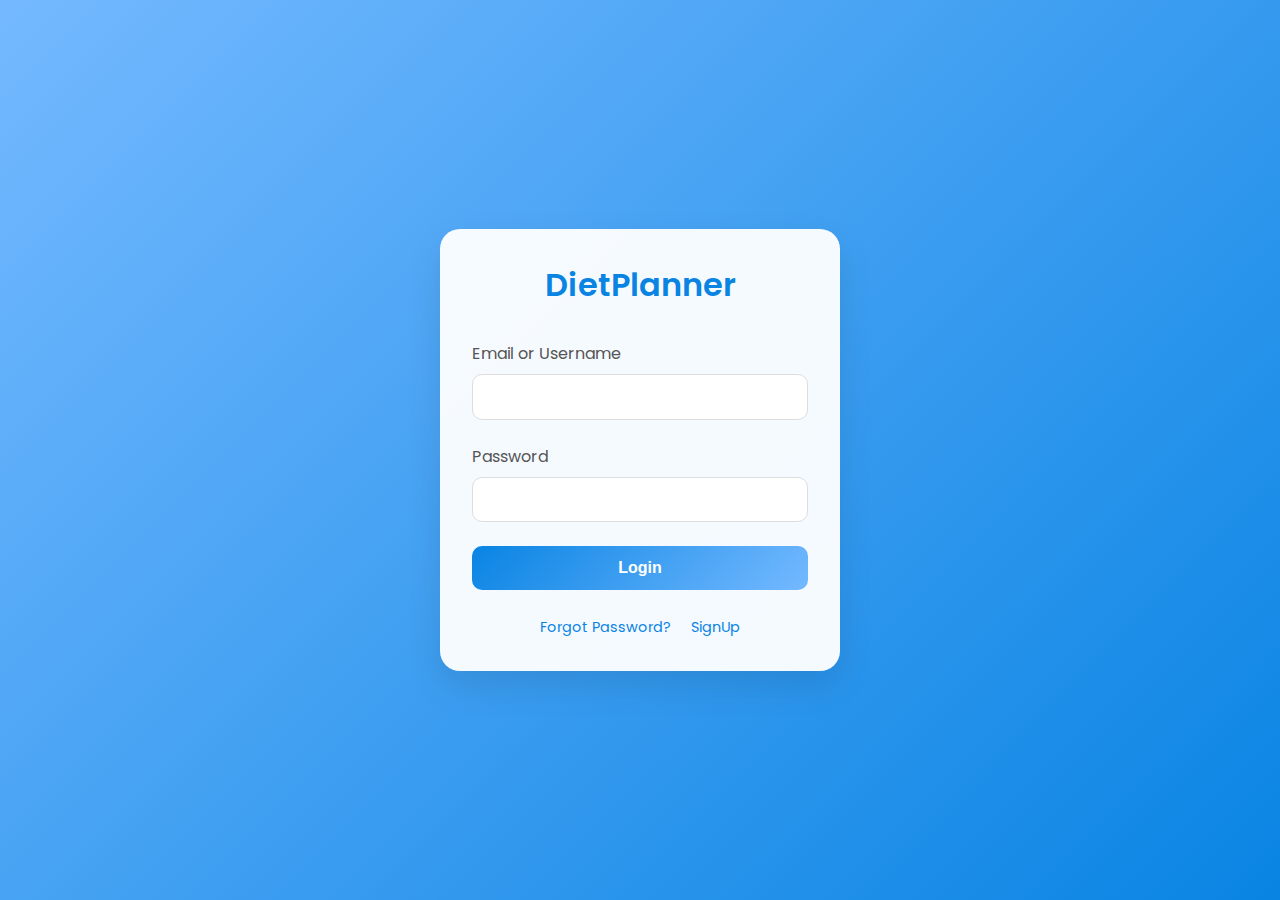
<file: template/login.html>
<!DOCTYPE html>
<html lang="en">
<head>
    <meta charset="UTF-8">
    <meta name="viewport" content="width=device-width, initial-scale=1.0">
    <title>Login - Diet Planning System</title>
    <link href="https://fonts.googleapis.com/css2?family=Poppins:wght@300;400;600&display=swap" rel="stylesheet">
    <style>
        * {
            margin: 0;
            padding: 0;
            box-sizing: border-box;
        }

        body {
            font-family: 'Poppins', sans-serif;
            background: linear-gradient(135deg, #74b9ff, #0984e3);
            min-height: 100vh;
            display: flex;
            justify-content: center;
            align-items: center;
            color: #333;
        }

        .login-container {
            background: rgba(255, 255, 255, 0.95);
            padding: 2rem;
            border-radius: 20px;
            box-shadow: 0 15px 35px rgba(0, 0, 0, 0.1);
            width: 100%;
            max-width: 400px;
            animation: fadeIn 0.5s ease-in-out;
        }

        @keyframes fadeIn {
            from {
                opacity: 0;
                transform: translateY(-20px);
            }
            to {
                opacity: 1;
                transform: translateY(0);
            }
        }

        .logo {
            text-align: center;
            margin-bottom: 2rem;
        }

        .logo h1 {
            font-size: 2rem;
            color: #0984e3;
            font-weight: 600;
        }

        .form-group {
            margin-bottom: 1.5rem;
        }

        .form-group label {
            display: block;
            margin-bottom: 0.5rem;
            font-weight: 400;
            color: #555;
        }

        .form-group input {
            width: 100%;
            padding: 0.8rem;
            border: 1px solid #ddd;
            border-radius: 10px;
            font-size: 1rem;
            transition: border-color 0.3s, box-shadow 0.3s;
        }

        .form-group input:focus {
            outline: none;
            border-color: #0984e3;
            box-shadow: 0 0 10px rgba(9, 132, 227, 0.3);
        }

        .btn-login {
            width: 100%;
            padding: 0.8rem;
            background: linear-gradient(135deg, #0984e3, #74b9ff);
            color: #fff;
            border: none;
            border-radius: 10px;
            font-size: 1rem;
            font-weight: 600;
            cursor: pointer;
            transition: transform 0.3s, box-shadow 0.3s;
        }

        .btn-login:hover {
            transform: translateY(-2px);
            box-shadow: 0 5px 15px rgba(9, 132, 227, 0.4);
        }

        .links {
            text-align: center;
            margin-top: 1.5rem;
        }

        .links a {
            color: #0984e3;
            text-decoration: none;
            font-size: 0.9rem;
            margin: 0 0.5rem;
            transition: color 0.3s;
        }

        .links a:hover {
            color: #74b9ff;
        }

        .divider {
            margin: 1rem 0;
            text-align: center;
            position: relative;
        }

        .divider::before {
            content: '';
            position: absolute;
            top: 50%;
            left: 0;
            right: 0;
            height: 1px;
            background: #ddd;
        }

        .divider span {
            background: rgba(255, 255, 255, 0.95);
            padding: 0 1rem;
            color: #777;
            font-size: 0.8rem;
        }

        @media (max-width: 480px) {
            .login-container {
                margin: 1rem;
                padding: 1.5rem;
            }
        }
    </style>
</head>
<body>
    <div class="login-container">
        <div class="logo">
            <h1>DietPlanner</h1>
        </div>
        <form action="#" method="post">
            <div class="form-group">
                <label for="email">Email or Username</label>
                <input type="text" id="email" name="email" required>
            </div>
            <div class="form-group">
                <label for="password">Password</label>
                <input type="password" id="password" name="password" required>
            </div>
            <button type="submit" class="btn-login">Login</button>
        </form>
        <div class="links">
            <a href="resetpassword.html">Forgot Password?</a>
            <a href="signup.html">SignUp</a>
        </div>
    </div>
</body>
</html>
</file>
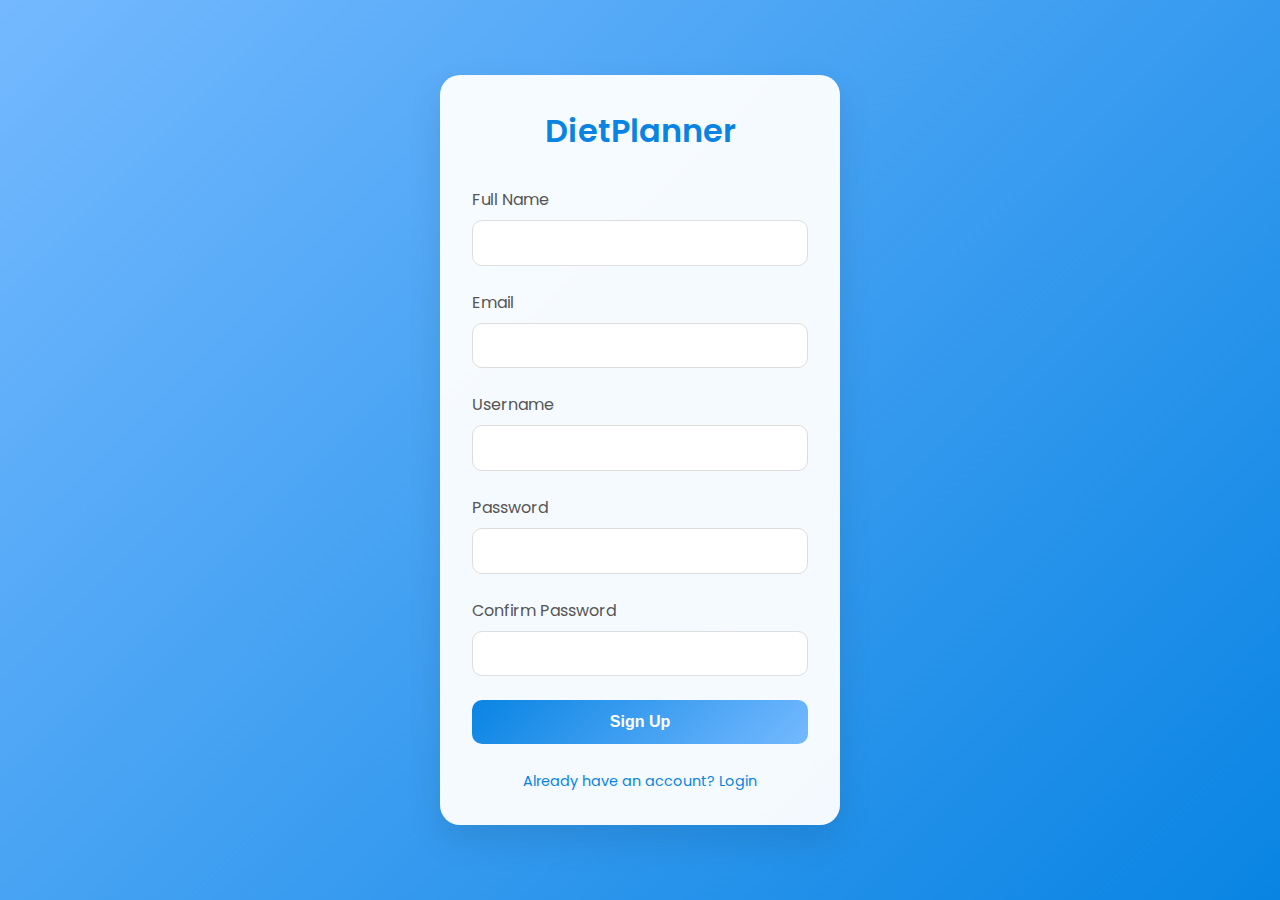
<file: template/signup.html>
<!DOCTYPE html>
<html lang="en">
<head>
    <meta charset="UTF-8">
    <meta name="viewport" content="width=device-width, initial-scale=1.0">
    <title>Sign Up - Diet Planning System</title>
    <link href="https://fonts.googleapis.com/css2?family=Poppins:wght@300;400;600&display=swap" rel="stylesheet">
    <style>
        * {
            margin: 0;
            padding: 0;
            box-sizing: border-box;
        }

        body {
            font-family: 'Poppins', sans-serif;
            background: linear-gradient(135deg, #74b9ff, #0984e3);
            min-height: 100vh;
            display: flex;
            justify-content: center;
            align-items: center;
            color: #333;
        }

        .signup-container {
            background: rgba(255, 255, 255, 0.95);
            padding: 2rem;
            border-radius: 20px;
            box-shadow: 0 15px 35px rgba(0, 0, 0, 0.1);
            width: 100%;
            max-width: 400px;
            animation: fadeIn 0.5s ease-in-out;
        }

        @keyframes fadeIn {
            from {
                opacity: 0;
                transform: translateY(-20px);
            }
            to {
                opacity: 1;
                transform: translateY(0);
            }
        }

        .logo {
            text-align: center;
            margin-bottom: 2rem;
        }

        .logo h1 {
            font-size: 2rem;
            color: #0984e3;
            font-weight: 600;
        }

        .form-group {
            margin-bottom: 1.5rem;
        }

        .form-group label {
            display: block;
            margin-bottom: 0.5rem;
            font-weight: 400;
            color: #555;
        }

        .form-group input {
            width: 100%;
            padding: 0.8rem;
            border: 1px solid #ddd;
            border-radius: 10px;
            font-size: 1rem;
            transition: border-color 0.3s, box-shadow 0.3s;
        }

        .form-group input:focus {
            outline: none;
            border-color: #0984e3;
            box-shadow: 0 0 10px rgba(9, 132, 227, 0.3);
        }

        .btn-signup {
            width: 100%;
            padding: 0.8rem;
            background: linear-gradient(135deg, #0984e3, #74b9ff);
            color: #fff;
            border: none;
            border-radius: 10px;
            font-size: 1rem;
            font-weight: 600;
            cursor: pointer;
            transition: transform 0.3s, box-shadow 0.3s;
        }

        .btn-signup:hover {
            transform: translateY(-2px);
            box-shadow: 0 5px 15px rgba(9, 132, 227, 0.4);
        }

        .links {
            text-align: center;
            margin-top: 1.5rem;
        }

        .links a {
            color: #0984e3;
            text-decoration: none;
            font-size: 0.9rem;
            margin: 0 0.5rem;
            transition: color 0.3s;
        }

        .links a:hover {
            color: #74b9ff;
        }

        .divider {
            margin: 1rem 0;
            text-align: center;
            position: relative;
        }

        .divider::before {
            content: '';
            position: absolute;
            top: 50%;
            left: 0;
            right: 0;
            height: 1px;
            background: #ddd;
        }

        .divider span {
            background: rgba(255, 255, 255, 0.95);
            padding: 0 1rem;
            color: #777;
            font-size: 0.8rem;
        }

        @media (max-width: 480px) {
            .signup-container {
                margin: 1rem;
                padding: 1.5rem;
            }
        }
    </style>
</head>
<body>
    <div class="signup-container">
        <div class="logo">
            <h1>DietPlanner</h1>
        </div>
        <form action="#" method="post">
            <div class="form-group">
                <label for="name">Full Name</label>
                <input type="text" id="name" name="name" required>
            </div>
            <div class="form-group">
                <label for="email">Email</label>
                <input type="email" id="email" name="email" required>
            </div>
            <div class="form-group">
                <label for="username">Username</label>
                <input type="text" id="username" name="username" required>
            </div>
            <div class="form-group">
                <label for="password">Password</label>
                <input type="password" id="password" name="password" required>
            </div>
            <div class="form-group">
                <label for="confirm-password">Confirm Password</label>
                <input type="password" id="confirm-password" name="confirm-password" required>
            </div>
            <button type="submit" class="btn-signup">Sign Up</button>
        </form>
        <div class="links">
            <a href="login.html">Already have an account? Login</a>
        </div>
    </div>
</body>
</html>
</file>
